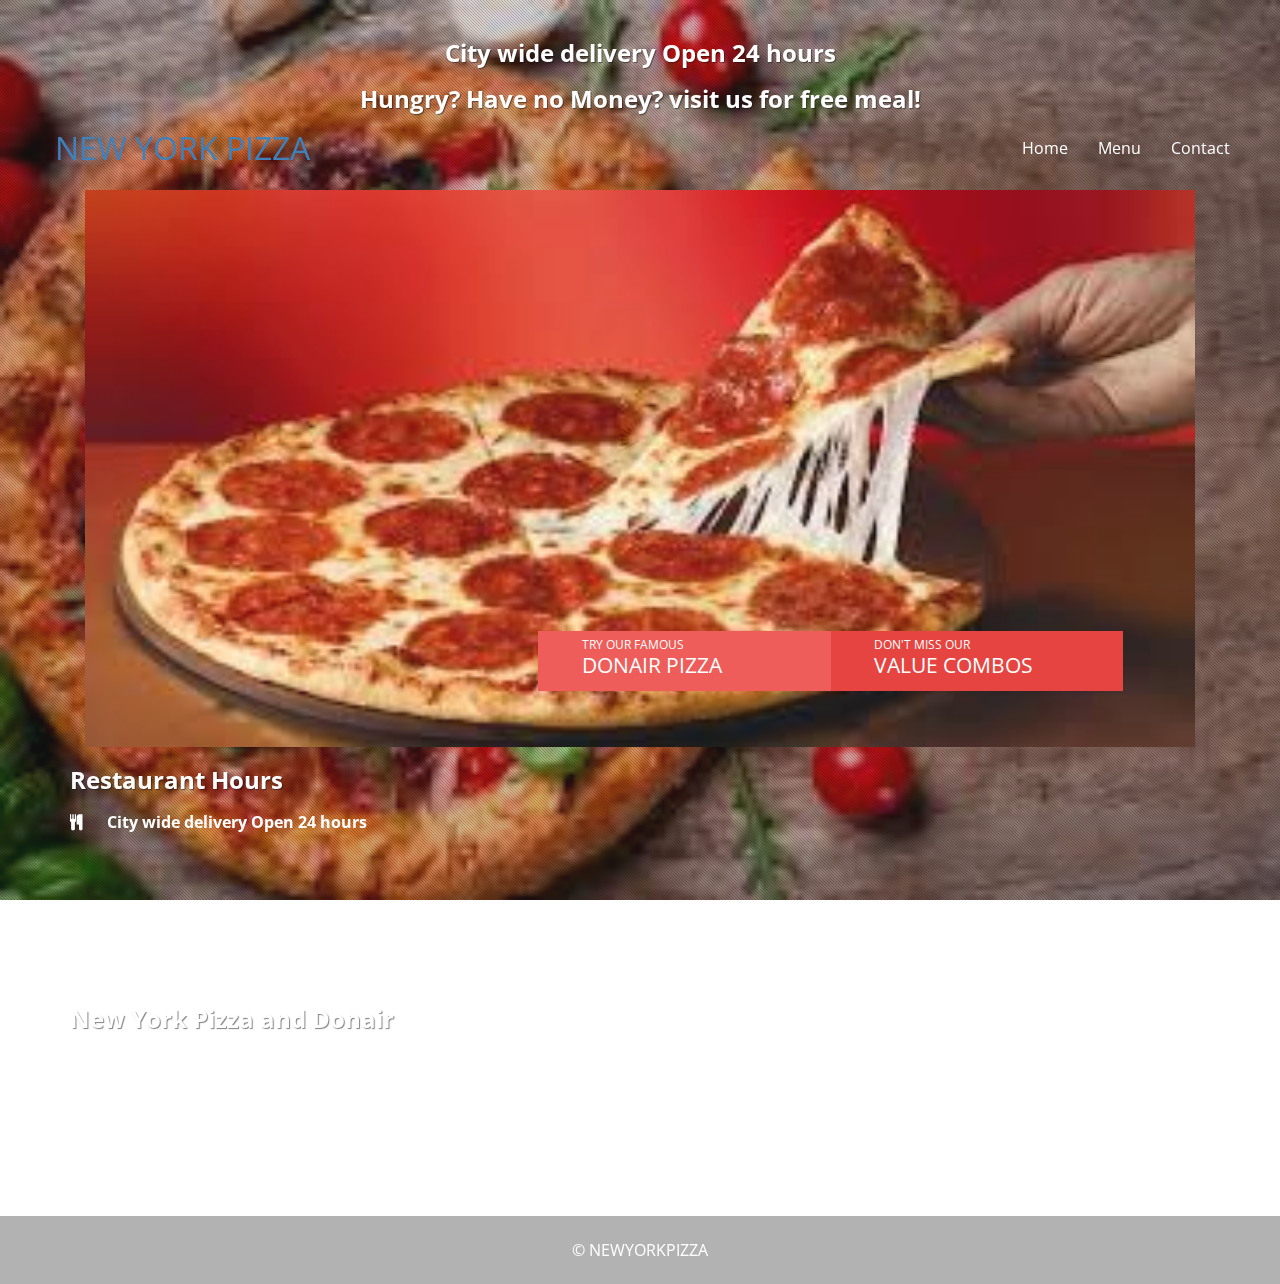
<file: index.html>
<!DOCTYPE html>
<html lang="en">

	<head>
		<meta charset="utf-8">
		<meta name="viewport" content="width=device-width, initial-scale=1">
		<meta name="description" content="A one page template very useful on any kind of website niche">
		<meta name="author" content="Bootstrap Wizard">
		<link rel="shortcut icon" href="img/favicon.ico">
		<title>Pizza</title>

		<!-- Bootstrap -->
		<link href="css/bootstrap.css" rel="stylesheet">
		<!-- Google Font -->
		<link href="http://fonts.googleapis.com/css?family=Open+Sans:300,400,600,800" rel="stylesheet" type="text/css">	
		<!-- Animate -->
		<link href="css/animate/animate.css" rel="stylesheet">
		<!-- Fontawesome-->
		<link rel="stylesheet" href="css/font-awesome.min.css">
		<!-- Owl Carousel -->
		<link href="css/owl-carousel/owl.carousel.css" rel="stylesheet">
		<link href="css/owl-carousel/owl.theme.css" rel="stylesheet">
		<!-- Magnific Popup -->
		<link href="css/magnific-popup/magnific-popup.css" rel="stylesheet" > 
		<!-- Main-Style -->
		<link href="css/style.css" rel="stylesheet">	
		
		<style>
	      #map {
	        width: 80%;
		    height: 600px;
		    margin: 0;
		    padding: 0;
	      }
	    </style>
		<!-- HTML5 Shim and Respond.js IE8 support of HTML5 elements and media queries -->
		<!-- WARNING: Respond.js doesn't work if you view the page via file:// -->
		<!--[if lt IE 9]>
		  <script src="https://oss.maxcdn.com/html5shiv/3.7.2/html5shiv.min.js"></script>
		  <script src="https://oss.maxcdn.com/respond/1.4.2/respond.min.js"></script>
		<![endif]-->

	</head>
	
	<body class="bg-static">

		<div class="preloader">
			<div class="loader-item">
				<img src="images/loading.gif" alt="loader">
			</div>
		</div>
		
		<!-- pattern -->
		<div id="bg_pattern"></div>
		<!-- ./pattern -->
<!-- 		<nav class="navbar navbar-custom" role="navigation" style = "top: 0;
  border-width: 0 0 1px;">
  			style
  		</nav> -->
		<!-- Navigation -->
		<nav class="navbar navbar-custom navbar-fixed-top" role="navigation">
            <div class="container text-center">
                <H3>City wide delivery Open 24 hours</H3>
                <h3>Hungry? Have no Money? visit us for free meal! </h3>
            </div>
			<div class="container">
				<!-- Brand and toggle get grouped for better mobile display -->

				<div class="navbar-header">
					<div class="navbar-header">
				      <a class="navbar-brand" href="#" style = "font-size:200%;margin-top:15px;position:relative;">NEW YORK PIZZA</a>
				    </div>
				  <button type="button" class="navbar-toggle" data-toggle="collapse" data-target="#top-nav">
					<span class="sr-only">Toggle navigation</span>
					<span class="icon-bar"></span>
					<span class="icon-bar"></span>
					<span class="icon-bar"></span>
				  </button>
<!-- 				  <a class="navbar-brand" href="#"><h1></h1></a>
 -->
				</div>
				<div class = "row" style = "width: 100%; height: auto;margin-left:20px;">
<!-- 					<div class = "col-md-2">
						<h6>11922 129 Avenue NW<br>
						Edmonton, AB T5E 0N3<br>
						(780) 424-7106</h6>
						
					 </div>
					 <div class = "col-md-1">
					 	<a href="https://www.facebook.com/groups/uacbc/?fref=nf"><i class="fa fa-map-marker"></i></a>
					 </div> -->
				<div style = "position:absolute;left:500px;">

				</div>
				<!-- Collect the nav links, forms, and other content for toggling -->
				<div class="collapse navbar-collapse" id="top-nav">
				  <ul class="nav navbar-nav navbar-right">
					<li class="page-scroll"><a href="index.html">Home</a></li>			
					<li class="page-scroll"><a href="menu.html">Menu</a></li>
					<li class="page-scroll"><a href="contact.html">Contact</a></li>
<!-- 					<li><a href="https://www.facebook.com/groups/uacbc/?fref=nf"><i class="fa fa-facebook"></i></a></li>
					<li><a href="#"><i class="fa fa-twitter"></i></a></li> -->
				  </ul>
				</div><!-- /.navbar-collapse -->
			</div><!-- /.container-fluid -->
		</nav>
            
        <div class="container" style="height:100px;"></div>

		<div class="container" style = "position:relative;
">
			<div class="col-lg-12" >
                <img class="img-responsive img-full" src="images/pizza.jpeg" alt="">
			</div> 
  				 <div class="row" style = "z-index: 100;position:absolute;bottom:10%;right:10%;width: 50%; height: 60px;">
				  <a href="menu.html"  class = "col twinBtn" style="width:50%;height:100%;position:absolute;left:0px;background:#EF5350; text-align:center;">
				  	<div>
					  	<p class = "smallText"> 
					  		TRY OUR FAMOUS
					  	</p>
					  	<p class = "largeText">
					  		DONAIR PIZZA
					  	</p>	
				  </div>
				  </a>
				  <a href="menu.html" class = "col twinBtn" style="width:50%;height:100%;position:absolute;right:0px; background:#E53935; text-align:center;">
				  	<p class = "smallText"> 
					  		DON'T MISS OUR
					  	</p>
					  	<p class = "largeText">
					  		VALUE COMBOS
					  	</p>
				  </a>
				</div>

		</div>

			<div class="container">
			
				<div class="row">
					<!-- Contact Form -->
					<!-- In order to set the email address and subject line for the contact form go to the contact_me.php file. -->
					<div class="col-md-6 col-sm-6">
						<div class="span4 offset1">
                            <article class="infobox">
                                <header>
                                    <h3>Restaurant Hours</h3>
                                </header>

                                <div class="special"></div>
									<ul class="unstyled">
                                        <li><i class="fa fa-cutlery"></i>  <strong>City wide delivery Open 24 hours</strong> </li>

                                    </ul>

                        	</article>
                                        <!-- / infobox highlight -->
                        </div>
					</div>
					<!-- ./contact form -->
					
					<!-- address -->
					<div class="col-md-6 col-sm-6">
						<div class="address  wow fadeInRight showdelay2">
							<h3>ORDER NOW</h3>
							<ul class="unstyled">
                                <li><i class="fa fa-phone fa-2x"></i> WEST &nbsp&nbsp&nbsp&nbsp&nbsp&nbsp <strong>780-448-0004</strong> </li>
                               	<li><i class="fa fa-phone-square fa-2x"></i> CENTRAL <strong> 780-479-0333</strong> </li>
                               	<li><i class="fa fa-phone-square fa-2x"></i> SOUTH &nbsp&nbsp&nbsp<strong> 780-479-0333</strong> </li>
								<li><i class="fa fa-fax fa-2x"></i><strong>780-496-7693</strong></li>
							</ul>
						</div>						
					</div>
					<!-- ./address -->
					
				</div>
				<!-- /row -->
									
			</div>

			<div class="container">
			    	<h3>New York Pizza and Donair</h3>
     
Under new management, New York Pizza and Donair is focused on providing good quality food and excellent customer service. From our popular pizzas, donairs and poutines, to our many combos available for customers, New York Pizza is proud to offer our delicious food through all hours of the day and night. In addition to this, we allow customers to customize their orders with accordance to their cravings. Whether it be a customized pizza, a mouth-watering burger, or our most popular wings, New York Pizza & Donair is sure to have what you need to satisfy your food cravings. New York Pizza puts a large emphasis towards customer satisfaction, efficient service and quick delivery. With city wide delivery and online ordering, we can sum up your experience in three words: simply comfort food. Call New York Pizza & Donair (780) 471-4777 for menu inquiries and place your order today!


			</div>




			
			
		<!-- footer -->
		<footer id="footer">
			<div class="container">
				<div class="text-center">
					&copy; NEWYORKPIZZA 
				</div>
			</div>
		</footer>	
		<!-- ./footer -->


		<!-- jQuery  -->
		<script src="js/jquery.js"></script>
		<!-- bootstrap -->
		<script src="js/bootstrap.min.js"></script>
		<!-- easing -->
		<script src="js/easing/jquery.easing.1.3.js"></script>
		<!-- wow -->
		<script src="js/wow/wow.min.js"></script>
		<!-- backstretch -->
		<script src="js/backstretch/jquery.backstretch.min.js"></script>
		<!-- owl carousel -->
		<script src="js/owl-carousel/owl.carousel.js"></script>	
		<!-- Magnific Popup -->
		<script src="js/magnific-popup/jquery.magnific-popup.js"></script> 
		<!-- waypoints -->
		<script src="js/waypoints/waypoints.js"></script>
		<!-- counterup -->
		<script src="js/counterup/jquery.counterup.js"></script>
		<!-- countdown -->
		<script src="js/countdown/jquery.countdown.min.js"></script>	
		<!-- UIToTop -->
		<script src="js/uitotop/jquery.ui.totop.min.js"></script>
		<!-- jqbootstrapvalidator -->
		<script src="js/jqbootstrapvalidation/jqBootstrapValidation.js"></script>		
		<!-- main -->
		<script src="js/main.js"></script>
		
	</body>
</html>
</file>
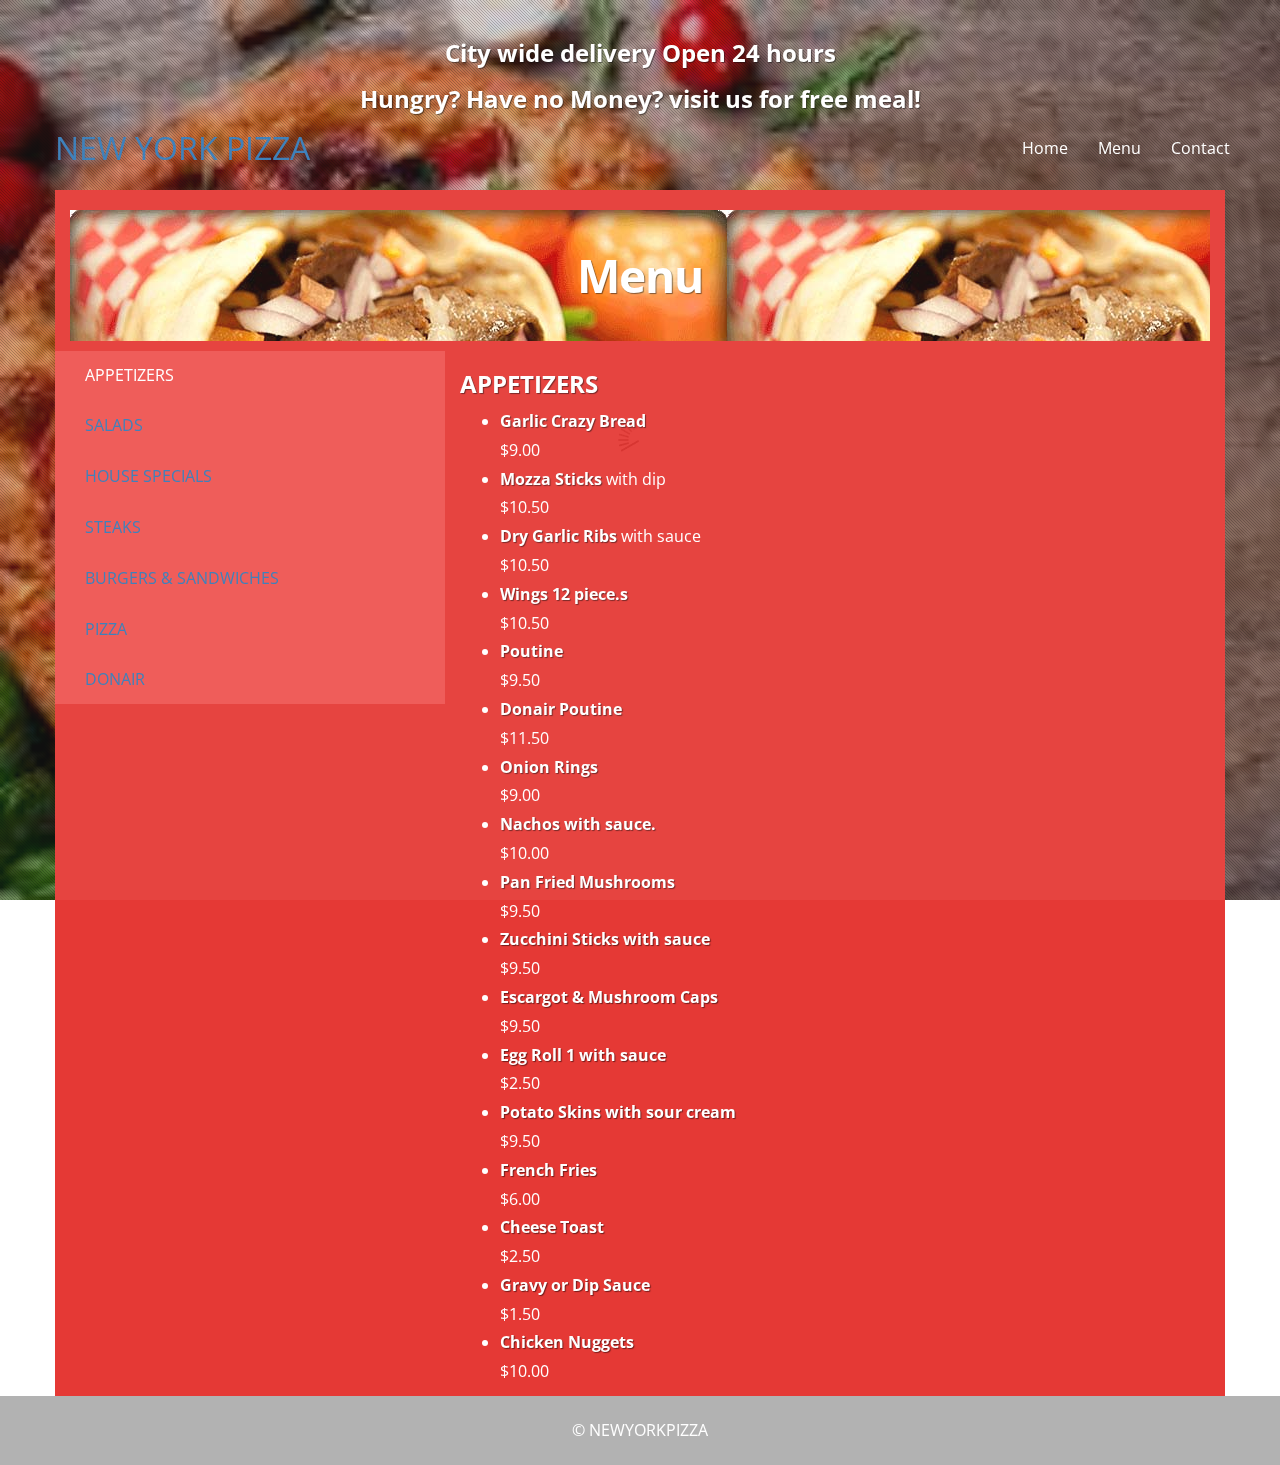
<file: menu.html>
<!DOCTYPE html>
<html lang="en">

	<head>
		<meta charset="utf-8">
		<meta name="viewport" content="width=device-width, initial-scale=1">
		<meta name="description" content="A one page template very useful on any kind of website niche">
		<meta name="author" content="Bootstrap Wizard">
		<link rel="shortcut icon" href="img/favicon.ico">
		<title>Pizza</title>

		<!-- Bootstrap -->
		<link href="css/bootstrap.css" rel="stylesheet">
		<!-- Google Font -->
		<link href="http://fonts.googleapis.com/css?family=Open+Sans:300,400,600,800" rel="stylesheet" type="text/css">	
		<!-- Animate -->
		<link href="css/animate/animate.css" rel="stylesheet">
		<!-- Fontawesome-->
		<link rel="stylesheet" href="css/font-awesome.min.css">
		<!-- Owl Carousel -->
		<link href="css/owl-carousel/owl.carousel.css" rel="stylesheet">
		<link href="css/owl-carousel/owl.theme.css" rel="stylesheet">
		<!-- Magnific Popup -->
		<link href="css/magnific-popup/magnific-popup.css" rel="stylesheet" > 
		<!-- Main-Style -->
		<link href="css/style.css" rel="stylesheet">	
		
		<style>
	      #map {
	        width: 80%;
		    height: 600px;
		    margin: 0;
		    padding: 0;
	      }
	    </style>
		<!-- HTML5 Shim and Respond.js IE8 support of HTML5 elements and media queries -->
		<!-- WARNING: Respond.js doesn't work if you view the page via file:// -->
		<!--[if lt IE 9]>
		  <script src="https://oss.maxcdn.com/html5shiv/3.7.2/html5shiv.min.js"></script>
		  <script src="https://oss.maxcdn.com/respond/1.4.2/respond.min.js"></script>
		<![endif]-->

	</head>
	
	<body class="bg-static">

		<div class="preloader">
			<div class="loader-item">
				<img src="images/loading.gif" alt="loader">
			</div>
		</div>
		
		<!-- pattern -->
		<div id="bg_pattern"></div>
		<!-- ./pattern -->
<!-- 		<nav class="navbar navbar-custom" role="navigation" style = "top: 0;
  border-width: 0 0 1px;">
  			style
  		</nav> -->
		<!-- Navigation -->
		<nav class="navbar navbar-custom navbar-fixed-top" role="navigation">
            <div class="container text-center">
                <H3>City wide delivery Open 24 hours</H3>
                <h3>Hungry? Have no Money? visit us for free meal! </h3>
            </div>
			<div class="container">
				<!-- Brand and toggle get grouped for better mobile display -->

				<div class="navbar-header">
					<div class="navbar-header">
				      <a class="navbar-brand" href="#" style = "font-size:200%;margin-top:15px;position:relative;">NEW YORK PIZZA</a>
				    </div>
				  <button type="button" class="navbar-toggle" data-toggle="collapse" data-target="#top-nav">
					<span class="sr-only">Toggle navigation</span>
					<span class="icon-bar"></span>
					<span class="icon-bar"></span>
					<span class="icon-bar"></span>
				  </button>
<!-- 				  <a class="navbar-brand" href="#"><h1></h1></a>
 -->
				</div>
				<div class = "row" style = "width: 100%; height: auto;margin-left:20px;">
<!-- 					<div class = "col-md-2">
						<h6>11922 129 Avenue NW<br>
						Edmonton, AB T5E 0N3<br>
						(780) 424-7106</h6>
						
					 </div>
					 <div class = "col-md-1">
					 	<a href="https://www.facebook.com/groups/uacbc/?fref=nf"><i class="fa fa-map-marker"></i></a>
					 </div> -->
				<div style = "position:absolute;left:500px;">

				</div>
				<!-- Collect the nav links, forms, and other content for toggling -->
				<div class="collapse navbar-collapse" id="top-nav">
				  <ul class="nav navbar-nav navbar-right">
					<li class="page-scroll"><a href="index.html">Home</a></li>			
					<li class="page-scroll"><a href="menu.html">Menu</a></li>
					<li class="page-scroll"><a href="contact.html">Contact</a></li>
<!-- 					<li><a href="https://www.facebook.com/groups/uacbc/?fref=nf"><i class="fa fa-facebook"></i></a></li>
					<li><a href="#"><i class="fa fa-twitter"></i></a></li> -->
				  </ul>
				</div><!-- /.navbar-collapse -->
			</div><!-- /.container-fluid -->
		</nav>
            

		<!-- team -->
		<div id="menu" class="fullSection" style="height:0px!important">
			<div class="container" style = "background-color: #E53935;">
				<div class="section-heading" id = "background" style = "background-image: url(images/donairs.jpg)">
					<h2>Menu</h2>
				</div>

				<div class="row">
					<div class="col-md-4" style = "background-color: #EF5350;" >						<!-- Nav tabs -->
						<ul class="nav nav-pills nav-stacked">
						  <li class="active"><a href="#tab1" onclick="changeColor(1)" data-toggle="tab">APPETIZERS</a></li>
						  <li><a href="#tab2" onclick="changeColor(2)" data-toggle="tab">SALADS</a></li>
						  <li><a href="#tab3" onclick="changeColor(3)" data-toggle="tab">HOUSE SPECIALS</a></li>
						  <li><a href="#tab4" onclick="changeColor(4)" data-toggle="tab">STEAKS</a></li>
						  <li><a href="#tab5" onclick="changeColor(5)" data-toggle="tab">BURGERS & SANDWICHES</a></li>
						  <li><a href="#tab6" onclick="changeColor(6)" data-toggle="tab">PIZZA</a></li>
						  <li><a href="#tab7" onclick="changeColor(7)" data-toggle="tab">DONAIR</a></li>

						</ul>
					</div>

					<div class="col-md-8">						<!-- Nav tabs -->
						<div class="tab-content">
							<div class="tab-pane active" id="tab1">
									<div >
								        <article class="menucard">
								            <header>
								                <h3>APPETIZERS</h3>
								            </header>
								            <ul>
								                <li>
								                    <div id="containerIntro" >
								                        <h4>Garlic Crazy Bread</h4>
								                    </div>
								                        <span class="price">$9.00</span>
								                </li>
								                <li>
								                    <div id="containerIntro" >
								                        <h4>Mozza Sticks </h4>

								                        <p>with dip</p>
								                    </div>
								                        <span class="price">$10.50</span>
								                </li>
								                <li>
								                    <div id="containerIntro" >
								                        <h4>Dry Garlic Ribs</h4>
								                        <p>with sauce</p>
								                    </div>
								                        <span class="price">$10.50</span>
								                </li>
								                <li>
								                    <div id="containerIntro" >
								                        <h4>Wings 12 piece.s</h4>
								                    </div>
								                        <span class="price">$10.50</span>
								                </li>
								                <li>
								                    <div id="containerIntro" >
								                        <h4>Poutine</h4>
								                    </div>
								                        <span class="price">$9.50</span>
								                </li>
								                <li>
								                    <div id="containerIntro" >
								                        <h4>Donair Poutine </h4>
								                    </div>
								                        <span class="price">$11.50</span>
								                </li>
								                <li>
								                    <div id="containerIntro" >
								                        <h4>Onion Rings </h4>
								                    </div>
								                        <span class="price">$9.00</span>
								                </li>
								                <li>
								                    <div id="containerIntro" >
								                        <h4>Nachos with sauce.</h4>
								                    </div>
								                        <span class="price">$10.00</span>
								                </li>	
								                <li>
								                    <div id="containerIntro" >
								                        <h4>Pan Fried Mushrooms</h4>
								                    </div>
								                        <span class="price">$9.50</span>
								                </li>
								                <li>
								                    <div id="containerIntro" >
								                        <h4>Zucchini Sticks with sauce</h4>
								                    </div>
								                        <span class="price">$9.50</span>
								                </li>	
								                <li>
								                    <div id="containerIntro" >
								                        <h4>Escargot & Mushroom Caps</h4>
								                    </div>
								                        <span class="price">$9.50</span>
								                </li>
								                <li>
								                    <div id="containerIntro" >
								                        <h4>Egg Roll 1 with sauce</h4>
								                    </div>
								                        <span class="price">$2.50</span>
								                </li>
								                <li>
								                    <div id="containerIntro" >
								                        <h4>Potato Skins with sour cream</h4>
								                    </div>
								                    <span class="price">$9.50</span>
								                </li>
								                <li>
								                    <div id="containerIntro" >
								                        <h4>French Fries </h4>
								                    </div>
								                    <span class="price">$6.00</span>
								                </li>
								                <li>
								                    <div id="containerIntro" >
								                        <h4>Cheese Toast</h4>
								                    </div>
								                    <span class="price">$2.50</span>
								                </li>
								                <li>
								                    <div id="containerIntro" >
								                        <h4>Gravy or Dip Sauce</h4>
								                    </div>
								                    <span class="price">$1.50</span>

								                </li>
								                <li>
								                    <div id="containerIntro" >
								                        <h4>Chicken Nuggets</h4>
								                    </div>
								                    <span class="price">$10.00</span>
								                </li>
									                									                		
								            </ul>
								        </article>
								    </div>

							</div>
							<div class="tab-pane" id="tab2">
									<div >
								        <article class="menucard">
								            <header>
								                <h3>SALADS</h3>
								            </header>
								            <ul>
								            	<p>Served with garlic toast </p>
								                <li>
								                    <div id="containerIntro" >
								                        <h4>Caesar Salad</h4>
								                    </div>
								                    <span class="price">$9.50</span>
								                </li>
								                <li>
								                    <div id="containerIntro" >
								                        <h4>Chef’s Salad  </h4>
								                    </div>
								                    <span class="price">$10.50</span>
								                </li>
								                <li>
								                    <div id="containerIntro" >
								                        <h4>Chicken Caesar</h4>
								                        <p>sliced chicken breast</p>
								                    </div>
								                    <span class="price">$11.00</span>
								                </li>
								                <li>
								                    <div id="containerIntro" >
								                        <h4>Greek Salad </h4>
								                    </div>
								                    <span class="price">$10.50</span>
								                </li>
								                <li>
								                    <div id="containerIntro" >
								                        <h4>Tossed Salad</h4>
								                    </div>
								                    <span class="price">$5.50</span>
								                </li>
								                <li>
								                    <div id="containerIntro" >
								                        <h4>Seafood Caesar </h4>
								                        <p>with crab and shrimp </p>
								                    </div>
								                    <span class="price">$11.50</span>
								                </li>								                
								            </ul>
								        </article>
								    </div>

							</div>
							<div class="tab-pane" id="tab3">
								<!-- BRUNCH MENU -->
								<!-- ./row -->
									<!-- alert -->
								        <article class="menucard">
								            <header>
								                <h3>HOUSE SPECIALS</h3>
								                <p>Served with salad, garlic toast and baked potato </p>
								            </header>
								            <ul>
								                <li>
								                    <div id="containerIntro" >
								                        <h4>Beef Kabob</h4>
								                    </div>
								                    <span class="price">$14.00</span>
								                </li>
								                <li>
								                    <div id="containerIntro" >
								                        <h4>Fish & Chips</h4>
								                    </div>
								                    <span class="price">$11.50</span>
								                </li>
								                <li>
								                    <div id="containerIntro" >
								                        <h4>Shrimp</h4>

								                        <p>7 pieces
														</p>
								                    </div>
								                    <span class="price">$12.00</span>
								                </li>
								            </ul>
								        </article>
							</div>
							<div class="tab-pane" id="tab4">
									<div >
								        <article class="menucard">
								            <header>
								                <h3>STEAKS</h3>
								                <p>Served with tossed salad, garlic toast and baked potato or french fries</p>
								            </header>
								            <ul>
								                <li>
								                    <div id="containerIntro" >
								                        <h4>Steak Sandwich</h4>
								                        <p>6 oz
								                    	</p>
								                    </div>
								                    <span class="price">$14.00</span>
								                </li>
								                <li>
								                    <div id="containerIntro" >
								                        <h4>New York Steak</h4>
								                        <p>8 oz
								                        </p>
								                    </div>
								                    <span class="price">$18.45</span>
								                </li>
								                <li>
								                    <div id="containerIntro" >
								                        <h4>T-Bone Steak </h4>
								                        <p>12 oz</p>
								                    </div>
								                    <span class="price">$21.45</span>
								                </li>
								                <li>
								                    <div id="containerIntro" >
								                        <h4>Hamburger Steak</h4>
								                        <p>fried onion, mushroom & gravy
								                        </p>
								                    </div>
								                    <span class="price">$11.50</span>
								                </li>							                
								            </ul>
								        </article>
								    </div>

							</div>
							<div class="tab-pane" id="tab5">
									<div >
								        <article class="menucard">
								            <header>
								                <h3>BURGERS & SANDWICHES</h3>
								            </header>
								            <ul>
								                <li>
								                    <div id="containerIntro" >
								                        <h4>Cheese Burger Deluxe</h4>
								                        <p>with fries
								                    	</p>
								                    </div>
								                    <span class="price">$9.95</span>
								                </li>
								                <li>
								                    <div id="containerIntro" >
								                        <h4>Chicken Burger</h4>
								                        <p>with fries
								                        </p>
								                    </div>
								                    <span class="price">$9.75</span>
								                </li>
								                <li>
								                    <div id="containerIntro" >
								                        <h4>Clubhouse</h4>
								                        <p>with fries</p>
								                    </div>
								                    <span class="price">$10.75</span>
								                </li>
								                <li>
								                    <div id="containerIntro" >
								                        <h4>Grilled Chicken</h4>
								                        <p>with fries
								                        </p>
								                    </div>
								                    <span class="price">$10.75</span>
								                </li>	
								                <li>
								                    <div id="containerIntro" >
								                        <h4>Mozza Burger</h4>
								                        <p>with fries
								                        </p>
								                    </div>
								                    <span class="price">$10.75</span>
								                </li>	
								                <li>
								                    <div id="containerIntro" >
								                        <h4>Extra Patty</h4>
								       
								                    </div>
								                    <span class="price">$4.00</span>
								                </li>	
								                <li>
								                    <div id="containerIntro" >
								                        <h4>Gravy</h4>
								                    </div>
								                    <span class="price">$1.50</span>
								                </li>									            
								            </ul>
								        </article>
								    </div>

							</div>			
							<div class="tab-pane" id="tab6">
									<div >
								        <article class="menucard">
								            <header>
								                <h3>PIZZA</h3>
								            </header>
								            <h1>FREE WINGS </h1>
								            <h1> 2 FOR 1 PIZZA </h1>
								              <table class="table">
											    <thead>
											      <tr>
											        <th>Topping</th>
											        <th>M - 10”</th>
											        <th>L - 12”</th>
											        
											        <th>XL - 14”</th>
											      </tr>
											    </thead>
											    <tbody>
											      <tr>
											        <td>1</td>
											        <td>$22.45</td>
											        <td>$25.45</td>
											        <td>$28.45</td>
											      </tr>
											      <tr>
											        <td>2</td>
											        <td>$23.45</td>
											        <td>$26.45</td>
											        <td>$30.45</td>
											      </tr>
											      <tr>
											        <td>3</td>
											        <td>$24.45</td>
											        <td>$28.45</td>
											        <td>$32.45</td>
											      </tr>
											      <tr>
											        <td>up to 6</td>
											        <td>$26.95</td>
											        <td>$31.95</td>
											        <td>$35.95</td>
											      </tr>
											      <tr>
											        <td>extra</td>
											        <td>$4.00</td>
											        <td>$4.25</td>
											        <td>$4.50</td>
											      </tr>		
											      </tbody>
											  </table>
											<h4>  LARGE PEPPERONI PIZZAS </h4>
											  + 2 FREE Cheeseburgers $29.95
											<h4>  MEDIUM PIZZAS </h4>
											  2 Toppings + 2 Cheeseburgers + FREE Wings $32.95
											 <h4> XL PEPPERONI PIZZAS </h4>
											  + GarlicCrazyBreadstickw/dip$32.95
								            <h1> 2 NEW YORK SPECIALTY PIZZA </h1>
								            <p> M - 10” $27.45 L - 12” $31.45 XL - 14” $35.45</p>
								            <div class="row">
											  <div class="col-md-6">
											  	<h4>Vegetarian Pizza</h4>
											  	<h4>New York Loaded</h4>
											  	<h4>Meat Lover Pizza</h4>
											  </div>
											  <div class="col-md-6">
											  	<h4>Hot Mexicana Pizza</h4>
											  	<h4>BBQ Chicken Pizza</h4>
											  	<h4>Donair/ Greek Pizza</h4></div>
											</div>	
											<h3> 1 for Large Pizza </h3>
											3 TOPPING $18.45 
											<h3> 1 for Medium Pizza </h3>							
											3 TOPPING $15.45           

											<h4>TOPPINGS </h4>
											<p> • Pepperoni • Olives • Donair Meat • Onions • Green Peppers • Ham • Ground Beef
												• Italian Sausage • Banana Peppers • Jalapeno Peppers • Cheddar • Feta Cheese • Mushrooms • Tomatoes • Side Bacon • Pineapple • Shrimp • Crab Meat • Chicken</p>

											<h2>3 FOR 1 PIZZA & PASTA </h2>
											<h4>LARGE 2 TOPPINGS PIZZAS </h4>
											<p> + FREE Wings $39.95</p>
											<h4> BAKED LASAGNA OR SPAGHETTI With Meat Sauce </h4>
											<p> 3 Garlic Toast + FREE Wings Meatballs 35¢ each $28.95 </p>
											<h4>JUMBO DONAIR With CHEESE </h4>
											<p> + FREE Wings $32.50 </p>
											<h1> 4 MEDIUM PIZZAS </h1>
											<p > With 2 Toppings $42.9 </p>
											<h1>LASAGNA OR SPAGHETTI </h1>
											<p> Baked with Cheese </p>
											<p>	Served with Garlic Toast</p>
											<p> Meatballs 50¢ each </p>
											$10.00
								        </article>
								    </div>

							</div>	
							<div class="tab-pane" id="tab7">
									<div >
								        <article class="menucard">
								            <header>
								                <h3>DONAIR</h3>
								                <p>lettuce, onion, tomato, cheese, sweet sauce</p>
								            </header>
								            REGULAR BEEF DONAIR $8.75 <br>
								            JUMBO BEEF DONAIR $9.75 <br>
								            REGULAR CHICKEN DONAIR $8.75 <br>
								            JUMBO CHICKEN DONAIR $9.75 <br>
								            Add Fries & Pop (Extra) $3.95 <br>
								            Add Poutine & Pop (Extra) $4.95 
								            <h4>VARIETY PACK </h4>
								            1 MEDIUM 2 TOPPINGS <br>
											1 PASTA WITH MEAT SAUCE <br>
											1 GARLIC CRAZY BREAD & DIP <br>
											1 JUMBO DONAIR <br>
											$36.95
								            <h4>COMBO PACK </h4>
								            2 MEDIUM PEPPERONI PIZZAS <br>
								            2 PASTAS WITH MEAT SAUCE <br>
								            2 GARLIC TOAST <br>
											$32.95

											<h4> TALIAN STROMBOLI’S </h4>
											<p>8” pizza shell folded & filled with cheese & assorted toppings </p>
 								            <ul>
								                <li>
								                    <div id="containerIntro" >
								                        <h4>TACO</h4>
								                        <p>Ground beef, onions, tomatoes, green peppers, mozzarella & salsa
								                    	</p>
								                    </div>
								                    <span class="price">$10.50</span>
								                </li>
								                <li>
								                    <div id="containerIntro" >
								                        <h4>MEATY ITALIAN</h4>
								                        <p>Meatballs, ham and pepperoni with mozzarella cheese
								                        </p>
								                    </div>
								                    <span class="price">$10.50</span>
								                </li>
								                <li>
								                    <div id="containerIntro" >
								                        <h4>CHICKEN ITALIAN </h4>
								                        <p>Sliced chicken breast topped with onions, mozza, tomato sauce, salsa</p>
								                    </div>
								                    <span class="price">$10.50</span>
								                </li>						                
								            </ul>
								        </article>
								    </div>

							</div>		
							<div class="tab-pane" id="tab8">
									<div >
								        <article class="menucard">
								            <header>
								                <h3>ITALIAN LOAF & CHICKEN</h3>

								            </header>
								            <ul>
								                <li>
								                    <div id="containerIntro" >
								                        <h4>1/2 Italian Loaf</h4>
								                        <p>Pepperoni, ham, onions, mozzarella, and tomato sauce
								                    	</p>
								                    </div>
								                    <span class="price">$8.50</span>
								                </li>
								                <li>
								                    <div id="containerIntro" >
								                        <h4>Chicken Wings</h4>
								                        <p>12 pieces
								                        </p>
								                    </div>
								                    <span class="price">$18.45</span>
								                </li>
								                <li>
								                    <div id="containerIntro" >
								                        <h4>Chicken Fingers </h4>
								                        <p>with fries & garlic toast</p>
								                    </div>
								                    <span class="price">$11.00</span>
								                </li>
								                <li>
								                    <div id="containerIntro" >
								                        <h4>Chicken Nuggets </h4>
								                    </div>
								                    <span class="price">$10.00</span>
								                </li>	
								            	<li>
								                    <div id="containerIntro" >
								                        <h4>1/2 BBQ Chicken </h4>
								                        <p>with fries or baked potato & garlic toast</p>
								                    </div>
								                    <span class="price">$13.45</span>
								                </li>						                
								            </ul>
								        </article>
								    </div>

							</div>			
						</div>
						<!-- end tab -->
					</div>
			</div>
					
		</div>

		<script>
		function changeColor(id) {
			if (id == 2){
		 	   	document.getElementById("background").style.backgroundImage = "url(images/salad.jpg)";
			}else if (id == 7) {
				document.getElementById("background").style.backgroundImage = "url(images/donairs.jpg)";
			}else if (id == 6){
				document.getElementById("background").style.backgroundImage = "url(images/salad.jpg)";
			}else if (id == 5){
				document.getElementById("background").style.backgroundImage = "url(images/burger.jpeg)";
			}else if (id == 4){
				document.getElementById("background").style.backgroundImage = "url(images/steak.jpg)";

			}else if (id == 3){
				document.getElementById("background").style.backgroundImage = "url(images/housespecial.jpeg)";
			}else {
				document.getElementById("background").style.backgroundImage = "url(images/appetizer.jpg)";

			}
		}
		</script>


			
			
		<!-- footer -->
		<footer id="footer">
			<div class="container">
				<div class="text-center">
					&copy; NEWYORKPIZZA 
				</div>
			</div>
		</footer>	
		<!-- ./footer -->


		<!-- jQuery  -->
		<script src="js/jquery.js"></script>
		<!-- bootstrap -->
		<script src="js/bootstrap.min.js"></script>
		<!-- easing -->
		<script src="js/easing/jquery.easing.1.3.js"></script>
		<!-- wow -->
		<script src="js/wow/wow.min.js"></script>
		<!-- backstretch -->
		<script src="js/backstretch/jquery.backstretch.min.js"></script>
		<!-- owl carousel -->
		<script src="js/owl-carousel/owl.carousel.js"></script>	
		<!-- Magnific Popup -->
		<script src="js/magnific-popup/jquery.magnific-popup.js"></script> 
		<!-- waypoints -->
		<script src="js/waypoints/waypoints.js"></script>
		<!-- counterup -->
		<script src="js/counterup/jquery.counterup.js"></script>
		<!-- countdown -->
		<script src="js/countdown/jquery.countdown.min.js"></script>	
		<!-- UIToTop -->
		<script src="js/uitotop/jquery.ui.totop.min.js"></script>
		<!-- jqbootstrapvalidator -->
		<script src="js/jqbootstrapvalidation/jqBootstrapValidation.js"></script>		
		<!-- main -->
		<script src="js/main.js"></script>
		
	</body>
</html>
</file>
<file: css/style.css>
html,
body {
  height: 100%;
}
body {
  font-family: 'Open Sans', sans-serif;
  -webkit-font-smoothing: antialiased;
  -webkit-text-size-adjust: 100%;
  color: #ffffff;
  font-size: 16px;
  line-height: 1.8em;
  padding-top: 90px;
}
p {
  color: #ffffff;
}
h1,
h2,
h3,
h4,
h5,
h6 {
  font-weight: bold;
  text-shadow: 1px 1px 1px rgba(0, 0, 0, 0.5);
}
a {
  -webkit-transition: all 0.3s ease-in-out;
  -moz-transition: all 0.3s ease-in-out;
  transition: all 0.3s ease-in-out;
}
a:active,
a:visited {
  color: #ffffff;
}
#email {
  color: #424242;
}
.btn:focus {
  color: #ffffff;
}
.btn-custom {
  background: transparent;
  border: 3px solid #ffffff;
  color: #ffffff;
}
.btn-custom:hover {
  background: #ffffff;
  border: 3px solid #ffffff;
  color: #333;
}
.btn-custom-dark {
  background: transparent;
  border: 3px solid #424242;
  color: #424242;
}
.btn-custom-dark:hover {
  background: #424242;
  border: 3px solid #424242;
  color: #fff;
}
.btn-callout {
  padding: 20px 30px;
  margin-top: 20px;
}
.section {
  padding: 50px 0;
  color: #333;
}
.headline {
  margin-bottom: 25px;
}
ul.unstyled {
  list-style: none;
  padding: 0;
  margin: 0;
}
.fullSection {
  min-height: 100%;
  padding: 100px 0;
  -webkit-background-size: cover;
  -moz-background-size: cover;
  background-size: cover;
  -o-background-size: cover;
}
.img-full {
  width: 100%;
}
.form-control {
  height: 46px;
  color: #ffffff;
  background-color: transparent;
  border: 2px solid rgba(255, 255, 255, 0.5);
}
.form-control:focus {
  border-color: #ffffff;
  box-shadow: none;
}
.form-control.dark {
  color: #424242;
  background-color: #fff;
  border: 2px solid #424242;
}
.has-error .form-control.dark,
.has-error .form-control:focus.dark {
  border-color: #424242;
}
.has-error .form-control,
.has-error .form-control:focus {
  border-color: #ffffff;
}
.has-error .help-block,
.has-error .control-label,
.has-error .radio,
.has-error .checkbox,
.has-error .radio-inline,
.has-error .checkbox-inline,
.has-error.radio label,
.has-error.checkbox label,
.has-error.radio-inline label,
.has-error.checkbox-inline label {
  color: red;
  font-weight: bold;
}
#bg_pattern {
  background-image: url(../images/bg_pattern.png);
  position: fixed;
  opacity: 0.8;
  left: 0px;
  top: 0px;
  width: 100%;
  height: 100%;
  z-index: -1;
}
.bg-static {
  background: url(../images/bgpizza.jpeg) no-repeat center center fixed;
  -webkit-background-size: cover;
  -moz-background-size: cover;
  background-size: cover;
  -o-background-size: cover;
}
.paddt-60 {
  padding-top: 60px;
}
/* ==================================================
	Animations Delay
====================================================*/
.showdelay1 {
  animation-delay: .1s;
  -moz-animation-delay: .1s;
  -webkit-animation-delay: .1s;
  -o-animation-delay: .1s;
  transition-delay: .1s;
  -webkit-transition-delay: .1s;
  -moz-transition-delay: .1s;
  -o-transition-delay: .1s;
}
.showdelay2 {
  animation-delay: .2s;
  -moz-animation-delay: .2s;
  -webkit-animation-delay: .2s;
  -o-animation-delay: .2s;
  transition-delay: .2s;
  -webkit-transition-delay: .2s;
  -moz-transition-delay: .2s;
  -o-transition-delay: .2s;
}
.showdelay3 {
  animation-delay: .3s;
  -moz-animation-delay: .3s;
  -webkit-animation-delay: .3s;
  -o-animation-delay: .3s;
  transition-delay: .3s;
  -webkit-transition-delay: .3s;
  -moz-transition-delay: .3s;
  -o-transition-delay: .3s;
}
.showdelay4 {
  animation-delay: .5s;
  -moz-animation-delay: .5s;
  -webkit-animation-delay: .5s;
  -o-animation-delay: .5s;
  transition-delay: .5s;
  -webkit-transition-delay: .5s;
  -moz-transition-delay: .5s;
  -o-transition-delay: .5s;
}
.showdelay5 {
  animation-delay: .5s;
  -moz-animation-delay: .5s;
  -webkit-animation-delay: .5s;
  -o-animation-delay: .5s;
  transition-delay: .5s;
  -webkit-transition-delay: .5s;
  -moz-transition-delay: .5s;
  -o-transition-delay: .5s;
}
.showdelay6 {
  animation-delay: .6s;
  -moz-animation-delay: .6s;
  -webkit-animation-delay: .6s;
  -o-animation-delay: .6s;
  transition-delay: .6s;
  -webkit-transition-delay: .6s;
  -moz-transition-delay: .6s;
  -o-transition-delay: .6s;
}
.showdelay7 {
  animation-delay: .7s;
  -moz-animation-delay: .7s;
  -webkit-animation-delay: .7s;
  -o-animation-delay: .7s;
  transition-delay: .7s;
  -webkit-transition-delay: .7s;
  -moz-transition-delay: .7s;
  -o-transition-delay: .7s;
}
.showdelay8 {
  animation-delay: .8s;
  -moz-animation-delay: .8s;
  -webkit-animation-delay: .8s;
  -o-animation-delay: .8s;
  transition-delay: .8s;
  -webkit-transition-delay: .8s;
  -moz-transition-delay: .8s;
  -o-transition-delay: .8s;
}
.showdelay9 {
  animation-delay: .9s;
  -moz-animation-delay: .9s;
  -webkit-animation-delay: .9s;
  -o-animation-delay: .9s;
  transition-delay: .9s;
  -webkit-transition-delay: .9s;
  -moz-transition-delay: .9s;
  -o-transition-delay: .9s;
}
.showdelay1s {
  animation-delay: 1s;
  -moz-animation-delay: 1s;
  -webkit-animation-delay: 1s;
  -o-animation-delay: 1s;
  transition-delay: 1s;
  -webkit-transition-delay: 1s;
  -moz-transition-delay: 1s;
  -o-transition-delay: 1s;
}
.showdelay2s {
  animation-delay: 2s;
  -moz-animation-delay: 2s;
  -webkit-animation-delay: 2s;
  -o-animation-delay: 2s;
  transition-delay: 2s;
  -webkit-transition-delay: 2s;
  -moz-transition-delay: 2s;
  -o-transition-delay: 2s;
}
.navbar-custom {
  background-color: transparent;
  padding: 20px 0;
  border-radius: 0;
  margin: 0;
}
.navbar-custom .navbar-nav li a {
  color: #ffffff;
}
.navbar-custom .navbar-nav li a:hover,
.navbar-custom .navbar-nav li a:focus,
.navbar-custom .navbar-nav li a:after {
  background: transparent;
  color: #ffffff;
  font-weight: bold;
}
.navbar-custom .navbar-nav li.active a {
  color: #ffffff;
  font-weight: bold;
  background: transparent;
}
.navbar-custom .navbar-brand {
  padding: 0;
}
.navbar-custom .navbar-toggle .icon-bar {
  background: #fff;
  width: 32px;
}
.top-nav-collapse {
  background-color: rgba(0, 0, 0, 0.6);
  padding: 5px 0;
  -webkit-transition: all 0.3s ease-in-out;
  -moz-transition: all 0.3s ease-in-out;
  transition: all 0.3s ease-in-out;
}
.nav .open a:hover,
.nav .open a:focus {
  background-color: transparent;
  border-color: transparent;
}
/* dropdown */
.dropdown-menu {
  background: rgba(0, 0, 0, 0.6);
  border-radius: 0;
  margin-bottom: 15px;
}
.dropdown-menu li a {
  color: #ffffff;
  padding: 7px 20px;
}
.dropdown-menu li a:hover,
.dropdown-menu li a:focus {
  color: #ffffff;
  text-decoration: none;
  background-color: transparent;
  font-weight: bold;
}
@media (max-width: 767px) {
  #top-nav {
    background-color: rgba(0, 0, 0, 0.6);
  }
  .navbar-custom .navbar-brand {
    padding: 0 0 0 15px;
  }
}
/* ==================================================
	Multipage
====================================================*/
.multipage p {
  color: #323232;
}
.multipage h1,
.multipage h2,
.multipage h3,
.multipage h4,
.multipage h5,
.multipage h6 {
  text-shadow: none !important;
  color: #333;
}
.navbar-custom.nav-dark {
  background-color: #000;
}
.bg-gray {
  background: #f6f6f6;
}
.multipage #slider {
  background: url(../images/bg10.jpg) no-repeat center center fixed;
  -webkit-background-size: cover;
  -moz-background-size: cover;
  background-size: cover;
  -o-background-size: cover;
}
.multipage #fullscreen-slider .slider-caption h2 {
  text-shadow: 1px 1px 1px rgba(0, 0, 0, 0.5) !important;
  color: #fff;
}
.multipage .slider-caption p {
  color: #fff;
}
/* ==================================================
	fullscreen slider
====================================================*/
#fullscreen-slider .slider-caption {
  text-align: center;
  padding: 60px 140px 140px;
}
#fullscreen-slider .slider-caption i {
  font-size: 130px;
}
#fullscreen-slider .slider-caption h2 {
  font-size: 60px;
  margin-bottom: 30px;
}
#fullscreen-slider .slider-caption p {
  margin-bottom: 30px;
}
#fullscreen-slider .carousel-control.left,
#fullscreen-slider .carousel-control.right {
  background-image: none !important;
}
#fullscreen-slider .carousel-control .fa-chevron-left,
#fullscreen-slider .carousel-control .fa-chevron-right {
  position: absolute;
  top: 50%;
  z-index: 5;
  display: inline-block;
  width: 30px;
  height: 30px;
  margin-top: -15px;
  font-size: 30px;
}
#fullscreen-slider .carousel-inner .item {
  height: 700px;
}
@media (max-width: 767px) {
  #fullscreen-slider .slider-caption {
    text-align: center;
    padding: 0 40px 80px;
  }
  #fullscreen-slider .slider-caption i {
    font-size: 80px;
  }
  #fullscreen-slider .slider-caption h2 {
    font-size: 36px;
  }
}
/* ==================================================
	quick form
====================================================*/
.quick-form {
  padding: 20px;
  background-color: rgba(255, 255, 255, 0.1);
  border: 3px solid #dddddd;
  border-radius: 3px;
}
/* ==================================================
	top Heading
====================================================*/
.top-heading {
  text-align: center;
  padding: 0 150px;
}
.top-heading h2 {
  font-size: 46px;
  padding: 0;
  letter-spacing: -1px;
  text-shadow: 1px 1px 1px rgba(0, 0, 0, 0.5);
}
/* ==================================================
	Section Heading
====================================================*/
.section-heading {
  text-align: center;
}
.section-heading h2 {
  font-size: 46px;
  padding: 40px 0;
  letter-spacing: -1px;
  text-shadow: 1px 1px 1px rgba(0, 0, 0, 0.5);
}
.section-heading.dark {
  color: #333;
  text-shadow: none;
}
@media (max-width: 767px) {
  .top-heading {
    padding: 0 20px;
  }
  .top-heading h2 {
    font-size: 36px;
  }
  .section-heading h2 {
    font-size: 36px;
  }
}
/* ==================================================
	Icon-Box
====================================================*/
.icon-box {
  padding: 40px 0;
}
.icon-box i {
  font-size: 60px;
}
.icon-box h3 {
  font-size: 20px;
  margin-bottom: 20px;
}
/* ==================================================
	Featured
====================================================*/
.featured-box {
  padding: 20px 15px;
}
.featured-info p {
  margin-bottom: 20px;
}
/* ==================================================
	Page-header
====================================================*/
.page-header {
  padding: 80px 0;
  background: url(../images/bg10.jpg) no-repeat center center fixed;
  text-align: center;
  margin: 0;
}
.page-header h1,
.page-header h2,
.page-header h3,
.page-header h4,
.page-header h5 {
  margin: 0;
  color: #fff;
  font-size: 60px;
}
/* ==================================================
	Team
====================================================*/
.team-box {
  margin: 40px 0;
}
.team-box .team-image img {
  width: 128px;
  height: 128px;
  float: left;
  border: 3px solid #ffffff;
  -webkit-border-radius: 3px;
  -moz-border-radius: 3px;
  border-radius: 3px;
}
.team-box .team-info {
  margin-left: 160px;
}
.team-box .team-info .team-social {
  list-style: none;
  margin: 0;
  padding: 0;
}
.team-box .team-info .team-social li {
  display: inline-block;
  margin: 0 5px;
}
.team-box .team-info .team-social li a {
  color: #ffffff;
  font-size: 18px;
}
.team-social.dark li a {
  color: #424242 !important;
}
/* ==================================================
	Pricing
====================================================*/
.price-box {
  border: 4px solid #ffffff;
  -webkit-border-radius: 3px;
  -moz-border-radius: 3px;
  border-radius: 3px;
  padding: 10px;
  margin: 20px 0;
}
.price-box .price-title {
  font-size: 24px;
  font-weight: 600;
  line-height: 42px;
  padding: 20px 0;
}
.price-box .price-title span {
  display: block;
  font-size: 42px;
  font-weight: 700;
}
.price-box .price-title span small {
  font-weight: 300;
}
.price-box .price-action {
  padding: 20px 0;
}
.price-box ul.price-list li {
  border-bottom: 1px solid rgba(0, 0, 0, 0.2);
}
.price-box ul.price-list li:last-child {
  border: none;
}
.price-box.dark {
  border: 4px solid #424242;
}
/* ==================================================
	Showcase
====================================================*/
.pic {
  position: relative;
  display: block;
  margin: 15px 0;
}
.pic a .img_overlay {
  position: absolute;
  top: 0;
  left: 0;
  width: 100%;
  height: 100%;
  background: #000000;
  background-color: rgba(0, 0, 0, 0.6);
  background-image: url(../images/zoom.png);
  background-position: center center;
  background-repeat: no-repeat;
  opacity: 0;
  filter: alpha(opacity=0);
  z-index: 0;
  -webkit-transition: all 0.3s ease-in-out;
  -moz-transition: all 0.3s ease-in-out;
  transition: all 0.3s ease-in-out;
  -webkit-border-radius: 3px;
  -moz-border-radius: 3px;
  border-radius: 3px;
}
.pic a:hover .img_overlay {
  opacity: 1;
  filter: alpha(opacity=100);
  z-index: 1;
}
/* ==================================================
	Modal
====================================================*/
.modal-content {
  background-color: rgba(0, 0, 0, 0.9);
}
.modal-content .modal-header {
  border: none;
}
.modal-content .modal-header .close {
  font-size: 42px;
  color: #ffffff;
  opacity: 1;
  font-weight: normal;
}
.modal-content .modal-body {
  padding: 15px 30px;
}
.modal-content .modal-body h3 {
  margin-bottom: 20px;
}
.modal-content .modal-body img {
  margin: 10px 0;
}
.modal-content .modal-body img.pull-left {
  margin: 10px 25px 10px 0;
  max-width: 286px;
}
.modal-content .modal-body img.pull-right {
  margin: 10px 0 10px 25px;
  max-width: 286px;
}
.modal-content .modal-body hr {
  margin-top: 30px;
  margin-bottom: 30px;
  border: 0;
  border-top: 1px solid rgba(255, 255, 255, 0.1);
}
@media (max-width: 480px) {
  .modal-body img.pull-left {
    margin: 10px 0;
    max-width: 100%;
  }
  .modal-body img.pull-right {
    margin: 10px 0;
    max-width: 100%;
  }
}
/* ==================================================
	Contact
====================================================*/
/* unstyled */
ul.unstyled {
  list-style: none;
  padding: 0;
  margin: 0;
}
ul.unstyled li {
  padding: 5px 0;
}
ul.unstyled li i {
  margin-right: 20px;
}
/* Social Link */
ul.social-link {
  list-style: none;
  padding: 0;
  margin: 0;
}
ul.social-link li {
  display: inline-block;
  padding: 10px 20px 10px 0;
}
ul.social-link li a {
  color: #fff;
  opacity: 0.5;
}
ul.social-link li a:hover {
  opacity: 1;
}
ul.social-link li a i {
  font-size: 30px;
}
ul.social-link.dark li a {
  color: #424242;
}
/* ==================================================
	Footer
====================================================*/
#footer {
  padding: 20px 0;
  background: rgba(0, 0, 0, 0.3);
}
.footer {
  background: #313131;
  color: #a1a1a1;
}
.footer a {
  color: #a1a1a1;
}
.footer p {
  color: #a1a1a1;
}
.footer h3 {
  color: #fff;
}
.bottom-footer {
  background: #000;
  padding: 10px 0;
}
/* ==================================================
	UIToTop
====================================================*/
#toTop {
  display: none;
  text-decoration: none;
  position: fixed;
  bottom: 20px;
  right: 10px;
  overflow: hidden;
  width: 35px;
  height: 35px;
  border: none;
  text-indent: 100%;
  background: url(../images/totop.png) no-repeat left top;
}
#toTop:after {
  font-family: 'FontAwesome';
  content: "\f105";
  color: #262626;
  margin-right: 10px;
}
#toTop:active,
#toTop:focus {
  outline: none;
}
#toTopHover {
  background: url(../images/totop.png) no-repeat left -35px;
  width: 35px;
  height: 35px;
  display: block;
  overflow: hidden;
  float: left;
  opacity: 0;
  -moz-opacity: 0;
  filter: alpha(opacity=0);
}
@media (max-width: 767px) {
  #toTop {
    bottom: 10px;
  }
}
/* ==================================================
	timer  countdown
====================================================*/
.timer {
  margin: 50px 0;
  display: block;
  text-align: center;
}
.timer .days-wrapper,
.timer .hours-wrapper,
.timer .minutes-wrapper,
.timer .seconds-wrapper {
  display: inline-block;
  width: 160px;
  height: 160px;
  margin: 10px;
  border: 3px solid #ffffff;
  font-size: 13px;
  text-align: center;
  padding: 12px 0 0;
  -webkit-border-radius: 10px;
  -moz-border-radius: 10px;
  border-radius: 10px;
}
.timer .days,
.timer .hours,
.timer .minutes,
.timer .seconds {
  font-size: 80px;
  font-weight: 100;
  line-height: 90px;
}
.free {
  text-transform: uppercase;
}
.input-group {
  margin: 20px auto;
  width: 100%;
  background: transparent;
}
input.btn.btn-lg,
input.btn.btn-lg:focus {
  outline: none;
  width: 60%;
  height: 60px;
  border-top-right-radius: 0;
  border-bottom-right-radius: 0;
}
.btn-newsletter {
  width: 40%;
  height: 60px;
  border-top-left-radius: 0;
  border-bottom-left-radius: 0;
}
.promise {
  color: #ffffff;
}
/* ==================================================
	Page Loader
====================================================*/
#pageloader {
  width: 100%;
  height: 100%;
  position: fixed;
  background-color: #131313;
  z-index: 999999;
}
#pageloader .loader-item {
  position: absolute;
  width: auto;
  height: height;
  margin: -25px 0 0 -25px;
  top: 50%;
  left: 50%;
  text-align: center;
}
#pageloader .loader-item h2 {
  color: #ccc;
  margin: 0 auto;
  font-size: 20px;
}
.preloader {
  position: fixed;
  top: 0px;
  left: 0px;
  width: 100%;
  height: 100%;
  background-color: #ffffff;
  /* background-color is important, or it will be see-through, and we don't want that! */
  text-align: center;
  z-index: 9999999;
}
.preloader .loader-item {
  margin: 100px auto 0;
  width: 70px;
  height: 70px;
  text-align: center;
  position: absolute;
  left: 0;
  right: 0;
  top: 0;
  bottom: 0;
  margin: auto;
}
/* ==================================================
	Components
====================================================*/
/*  blockquote */
blockquote {
  border-left: 3px solid #ffffff;
}
blockquote footer {
  font-weight: bold;
  color: #ffffff;
}
.blockquote-reverse,
blockquote.pull-right {
  border-right: 3px solid #ffffff;
}
blockquote.dark {
  border-left: 3px solid #424242;
}
blockquote.blockquote-reverse.dark {
  border-right: 3px solid #424242;
  border-left: none;
}
/*  custom list  */
.arrow {
  margin: 0;
  padding: 0;
  list-style: none;
}
.arrow li {
  list-style: none;
  margin: 5px 0;
}
.arrow li:before {
  font-family: 'FontAwesome';
  content: "\f105";
  color: #fff;
  margin-right: 10px;
}
.long-arrow {
  margin: 0;
  padding: 0;
  list-style: none;
}
.long-arrow li {
  list-style: none;
  margin: 5px 0;
}
.long-arrow li:before {
  font-family: 'FontAwesome';
  content: "\f178";
  color: #fff;
  margin-right: 10px;
}
.angle {
  margin: 0;
  padding: 0;
  list-style: none;
}
.angle li {
  list-style: none;
  margin: 5px 0;
}
.angle li:before {
  font-family: 'FontAwesome';
  content: "\f101";
  color: #fff;
  margin-right: 10px;
}
.arrow.dark li:before,
.angle.dark li:before,
.long-arrow.dark li:before {
  color: #424242;
}
/*  Accordion */
.panel-group .panel {
  -webkit-border-radius: 3px;
  -moz-border-radius: 3px;
  border-radius: 3px;
  background: transparent;
  border: 2px solid #ffffff;
}
.panel-group .panel-heading {
  position: relative;
  padding: 0;
  -webkit-border-radius: 3px;
  -moz-border-radius: 3px;
  border-radius: 3px;
  color: #ffffff;
  background: rgba(255, 255, 255, 0.1);
  border-color: #e6e6e6;
}
.panel-group .panel-heading a {
  position: relative;
  display: block;
  padding: 10px 15px;
  color: inherit;
  text-decoration: none;
}
.panel-group .panel-heading a:after {
  position: absolute;
  right: 10px;
  top: 15px;
  height: 20px;
  width: 20px;
  content: "\f068";
  text-align: center;
  line-height: 20px;
  font-family: FontAwesome;
  color: #ffffff;
  font-size: 18px;
}
.panel-group .panel-heading .collapsed:after {
  font-family: 'fontawesome';
  content: "\f067" !important;
}
.panel-group.dark .panel {
  border: 2px solid #424242;
}
.panel-group.dark .panel-heading {
  color: #424242;
  border-color: #424242;
}
.panel-group.dark .panel-heading a:after {
  color: #424242;
}
.panel-group.dark .panel-heading .collapsed:after {
  color: #424242;
}
/* Tabs */
.nav-tabs {
  border-bottom: 2px solid #ffffff;
  margin-bottom: 15px;
}
.nav-tabs li {
  margin-bottom: 0;
}
.nav-tabs li a {
  border: 1px solid transparent;
  border-bottom: 0;
  color: #fff;
}
.nav-tabs li a:hover {
  border-color: #e6e6e6;
  background: #fafafa;
  -webkit-border-top-left-radius: 3px;
  -webkit-border-top-right-radius: 3px;
  -moz-border-radius-topleft: 3px;
  -moz-border-radius-topright: 3px;
  border-top-left-radius: 3px;
  border-top-right-radius: 3px;
  color: #333;
}
.nav-tabs li.active a,
.nav-tabs li.active a:hover,
.nav-tabs li.active a:focus {
  background: rgba(255, 255, 255, 0.1);
  color: white;
  border: 2px solid #ffffff;
  border-bottom: 0;
  -webkit-border-top-left-radius: 3px;
  -webkit-border-top-right-radius: 3px;
  -moz-border-radius-topleft: 3px;
  -moz-border-radius-topright: 3px;
  border-top-left-radius: 3px;
  border-top-right-radius: 3px;
}
.nav-tabs.dark {
  border-bottom: 2px solid #424242;
}
.nav-tabs.dark li a {
  color: #424242;
}
.nav-tabs.dark li a:hover {
  color: #424242;
}
.nav-tabs.dark li.active a,
.nav-tabs.dark li.active a:hover,
.nav-tabs.dark li.active a:focus {
  border-color: #424242;
  color: #424242;
}
/*** Tabs Justified ***/
.nav-tabs.nav-justified {
  border-bottom: 0;
}
.nav-tabs.nav-justified a,
.nav-tabs.nav-justified a:hover,
.nav-tabs.nav-justified a:focus {
  background: #2babcf;
  background-image: -webkit-linear-gradient(top, #3db5d7 0%, #2babcf 100%);
  background-image: -moz-linear-gradient(top, #3db5d7 0%, #2babcf 100%);
  background-image: -o-linear-gradient(top, #3db5d7 0%, #2babcf 100%);
  background-image: linear-gradient(top, #3db5d7 0%, #2babcf 100%);
  color: #ffffff;
  border: 0;
}
@media (min-width: 768px) {
  .nav-tabs.nav-justified {
    border-bottom: 3px solid #2babcf;
  }
  .nav-tabs.nav-justified > li > a {
    border-bottom: 0;
  }
}
/* count  */
.count-box {
  text-align: center;
  margin: 40px 0;
}
.count-box i {
  font-size: 42px;
  color: #ffffff;
}
.count-box h4 {
  margin: 25px 0;
}
.count-box span.count {
  font-size: 42px;
  color: #ffffff;
}
.count-box.dark i {
  font-size: 42px;
  color: #424242;
}
.count-box.dark h4 {
  margin: 25px 0;
}
.count-box.dark span.count {
  font-size: 42px;
  color: #424242;
}
/* ==================================================
	Sidebar
====================================================*/
body.nopadd {
  padding-top: 0!important;
}
#main-menu {
  background: rgba(0, 0, 0, 0.5);
  width: 200px;
  height: 100%;
  position: fixed;
  top: 0;
}
#main-menu .navbar-header {
  padding: 20px;
}
#main-menu .dropdown-menu {
  position: static;
}
#main-menu .navbar-custom .navbar-nav > li {
  float: none;
}
#main-content {
  margin-left: 200px;
}
@media (max-width: 768px) {
  #main-menu {
    height: auto;
    position: fixed;
    width: 100%;
    z-index: 999;
  }
  #main-content {
    margin: 0;
  }
  #main-menu .navbar-header {
    padding: 0;
  }
}

#img_container {
    position:relative;
    display:inline-block;
    text-align:center;
    border:1px solid red;
    padding-right: 15px;
    padding-left: 15px;
    margin-right: auto;
    margin-left: auto;
}

.button {
    position:absolute;
    bottom:10px;
    right:10px;
    width:100px;
    height:30px;
}

#containerIntro h4,
#containerIntro p {
    display: inline;
    vertical-align: top;
    font-family: 'Open Sans', sans-serif;
    font-size: 16px;
    line-height: 28px;
}

/* default height */
#ad {
   height:60px;
}
@media only screen and (height:90px) {
   /* 90 pixels high */
   #ad {
      height:90px;
   }
}
@media only screen and (height:125px) {
   /* 125 pixels high */
   #ad {
      height:125px;
   }
}
/*two buttons*/
.twinBtn{
  text-decoration: none;

}
.twinBtn:hover{
  text-decoration: none!important;
 
}

.smallText{
  height: 20px;
  font-size: 75%;
  text-align: left;
  padding-left: 15%;
  margin:0px;
}
.largeText{
  padding-left: 15%;
  text-align: left;
  font-size: 130%;
  margin:0px;
}
</file>
